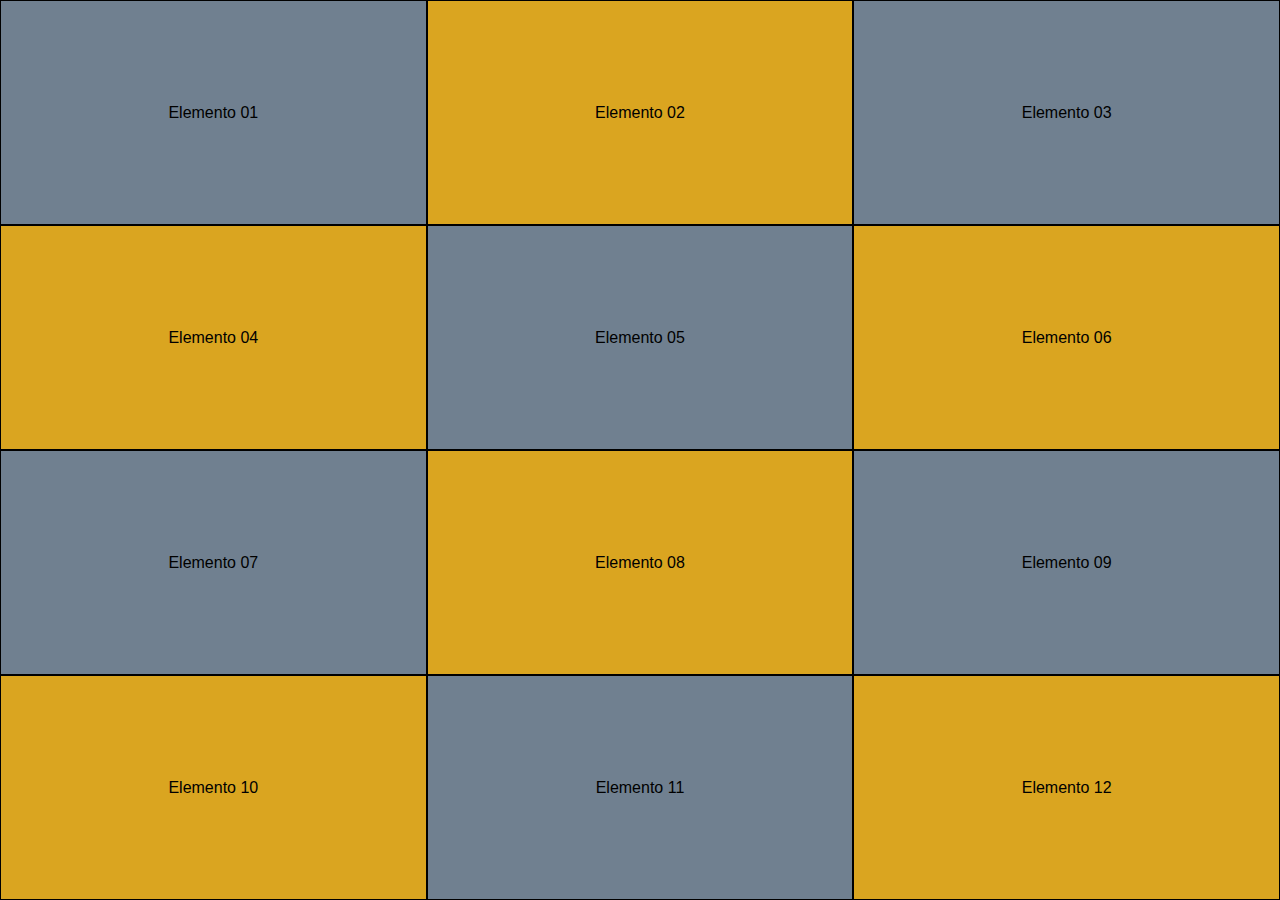
<file: 01-Demo/index.html>
<!DOCTYPE html>
<html lang="en">
<head>
    <meta charset="UTF-8">
    <title>CSS GRID Demo</title>
    <link rel="stylesheet" href="main.css">
</head>
<body>
    <main>
        <section>Elemento 01</section>
        <section>Elemento 02</section>
        <section>Elemento 03</section>
        <section>Elemento 04</section>
        <section>Elemento 05</section>
        <section>Elemento 06</section>
        <section>Elemento 07</section>
        <section>Elemento 08</section>
        <section>Elemento 09</section>
        <section>Elemento 10</section>
        <section>Elemento 11</section>
        <section>Elemento 12</section>
    </main>
</body>
</html>
</file>
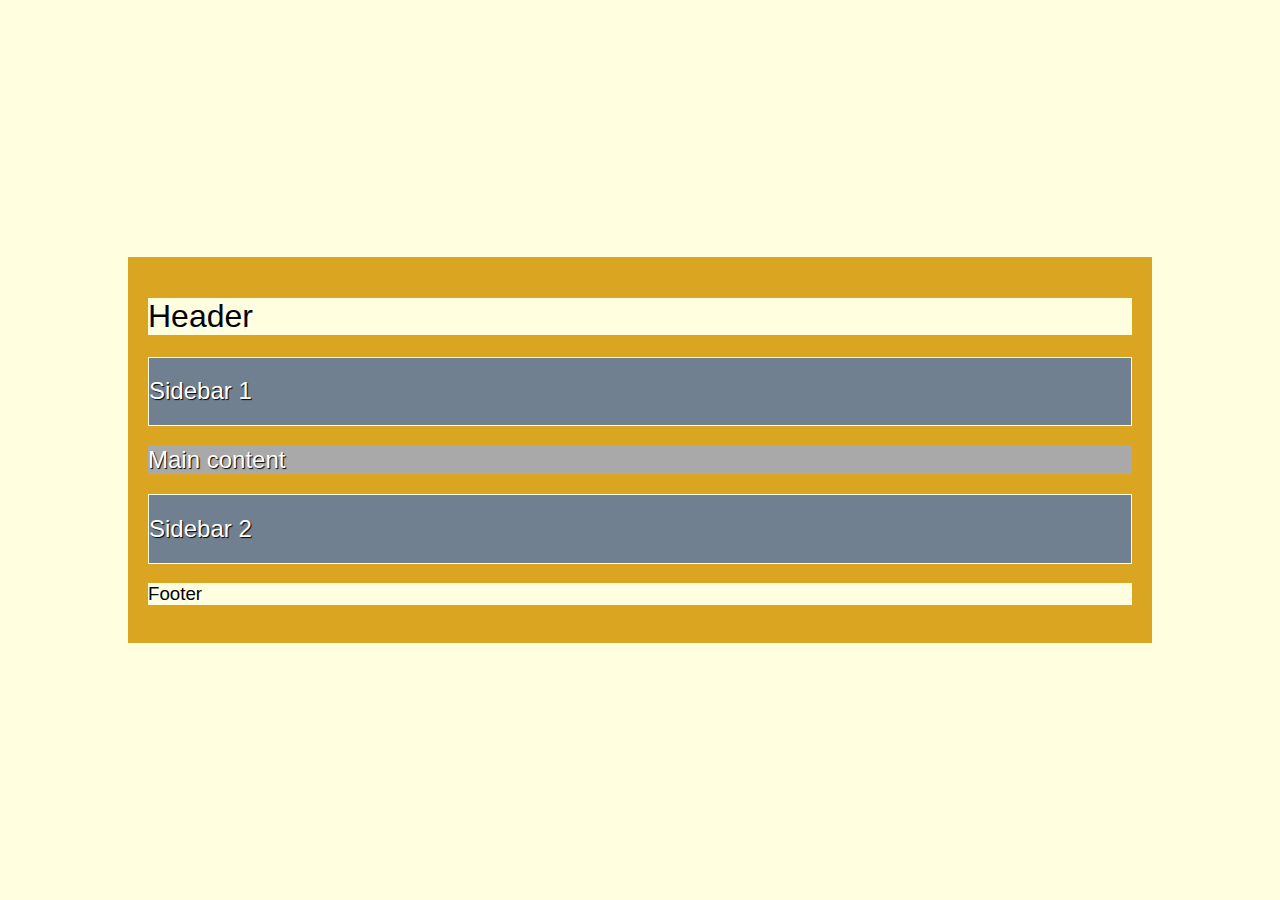
<file: 03-Demo/index.html>
<!DOCTYPE html>
<html lang="en">
<head>
    <meta charset="UTF-8">
    <title>CSS GRID Demo</title>
    <link rel="stylesheet" href="main.css">
</head>
<body>
    <main>
        <header>
            <h1>Header</h1>
        </header>
        <section class="sidebar">
            <h2>Sidebar 1</h2>
        </section>
        <section class="main">
            <h2>Main content</h2>
        </section>
        <section class="sidebar">
            <h2>Sidebar 2</h2>
        </section>
        <footer>
            <h3>Footer</h3>
        </footer>
    </main>
</body>
</html>
</file>
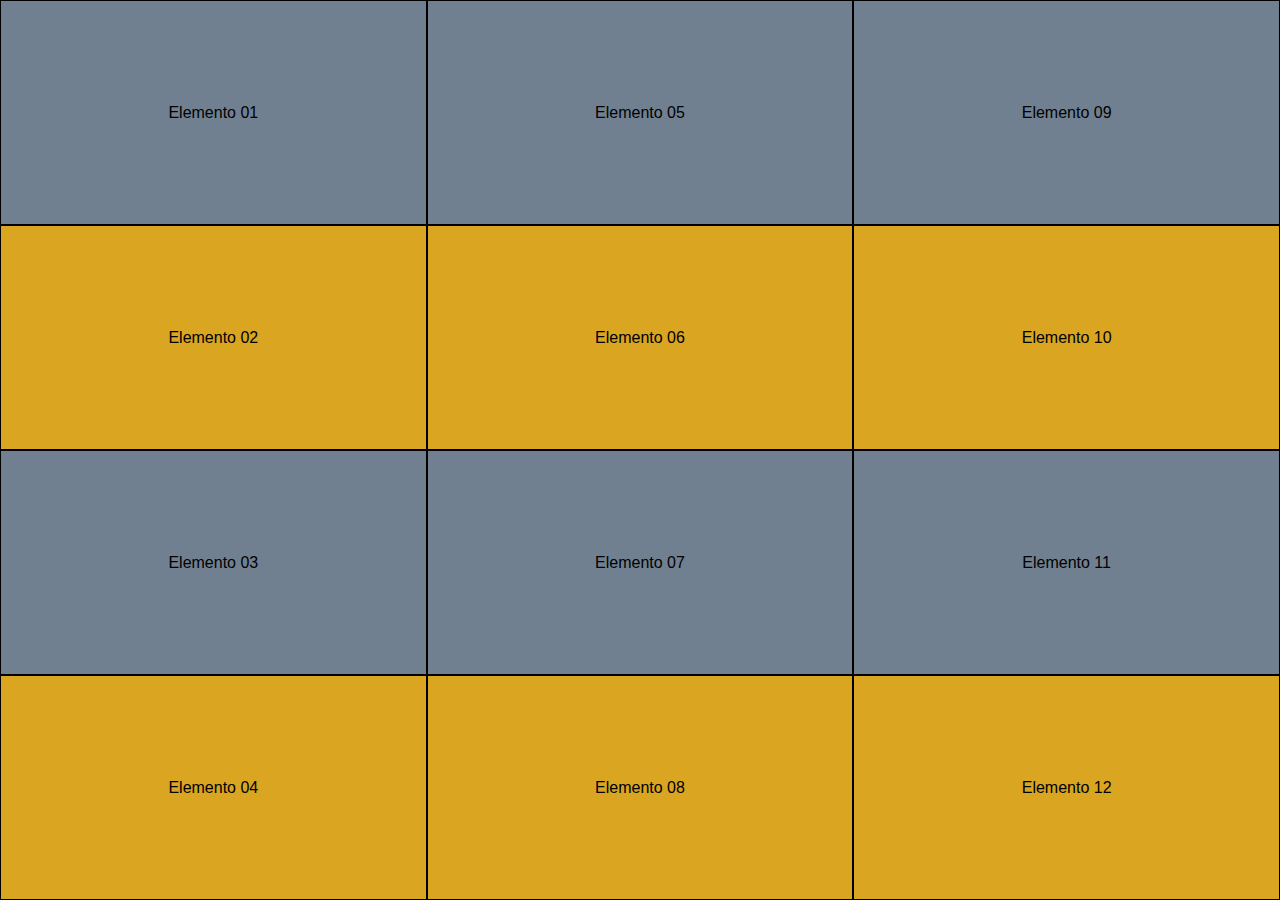
<file: 01-Demo/_final/index.html>
<!DOCTYPE html>
<html lang="en">
<head>
    <meta charset="UTF-8">
    <title>CSS GRID Demo</title>
    <link rel="stylesheet" href="main.css">
</head>
<body>
    <main>
        <section>Elemento 01</section>
        <section>Elemento 02</section>
        <section>Elemento 03</section>
        <section>Elemento 04</section>
        <section>Elemento 05</section>
        <section>Elemento 06</section>
        <section>Elemento 07</section>
        <section>Elemento 08</section>
        <section>Elemento 09</section>
        <section>Elemento 10</section>
        <section>Elemento 11</section>
        <section>Elemento 12</section>

        <!-- Implicit GRID -->
<!--        <section>Elemento 13</section>
        <section>Elemento 14</section>
        <section>Elemento 15</section>
        <section>Elemento 16</section>-->
    </main>
</body>
</html>
</file>
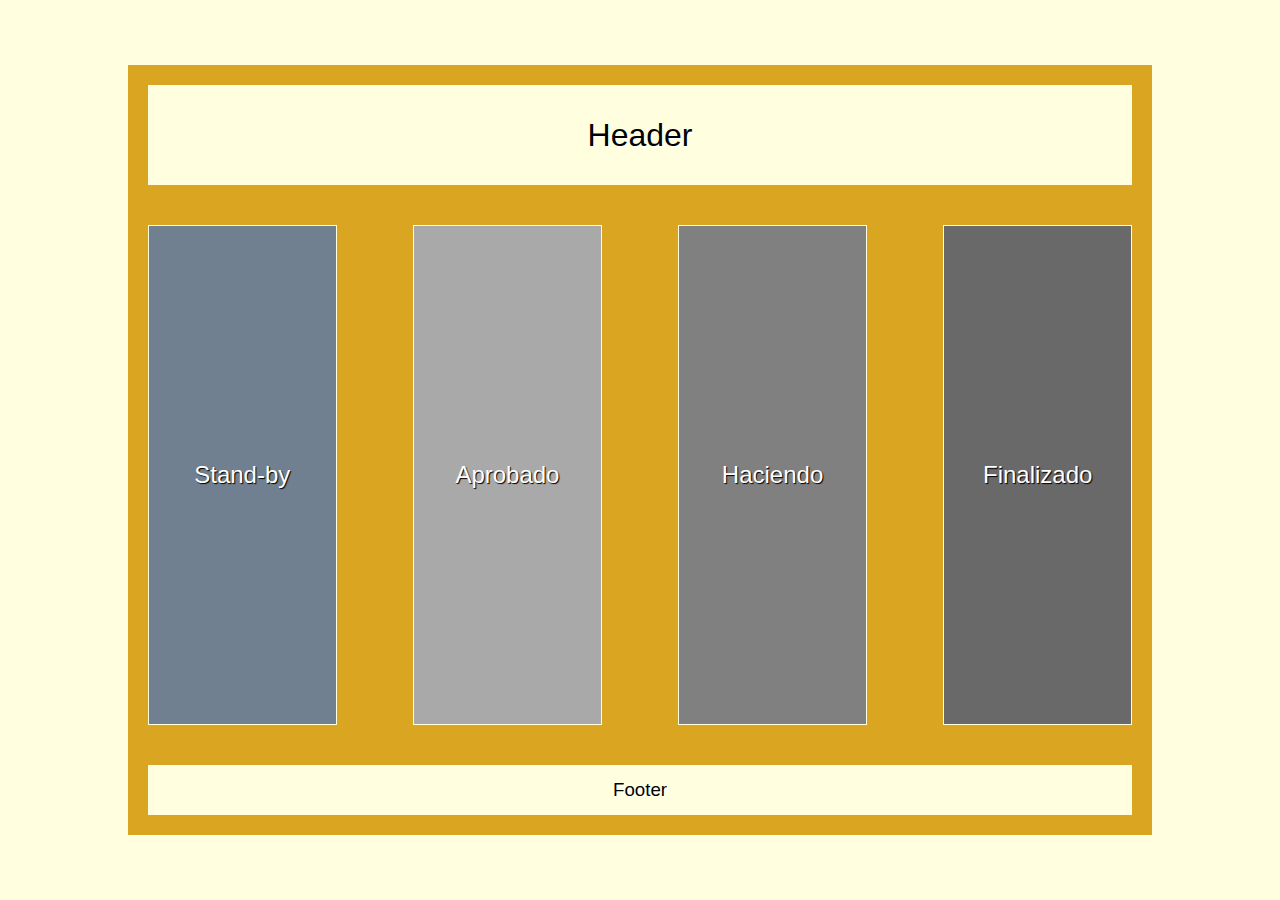
<file: 02-Demo/_final/index.html>
<!DOCTYPE html>
<html lang="en">
<head>
    <meta charset="UTF-8">
    <title>CSS GRID Demo</title>
    <link rel="stylesheet" href="main.css">
</head>
<body>
    <main>
        <header>
            <h1>Header</h1>
        </header>
        <section class="columna stand-by">
            <h2>Stand-by</h2>
        </section>
        <section class="columna aprobado">
            <h2>Aprobado</h2>
        </section>
        <section class="columna haciendo">
            <h2>Haciendo</h2>
        </section>
        <section class="columna finalizado">
            <h2>Finalizado</h2>
        </section>
        <footer>
            <h3>Footer</h3>
        </footer>
    </main>
</body>
</html>
</file>
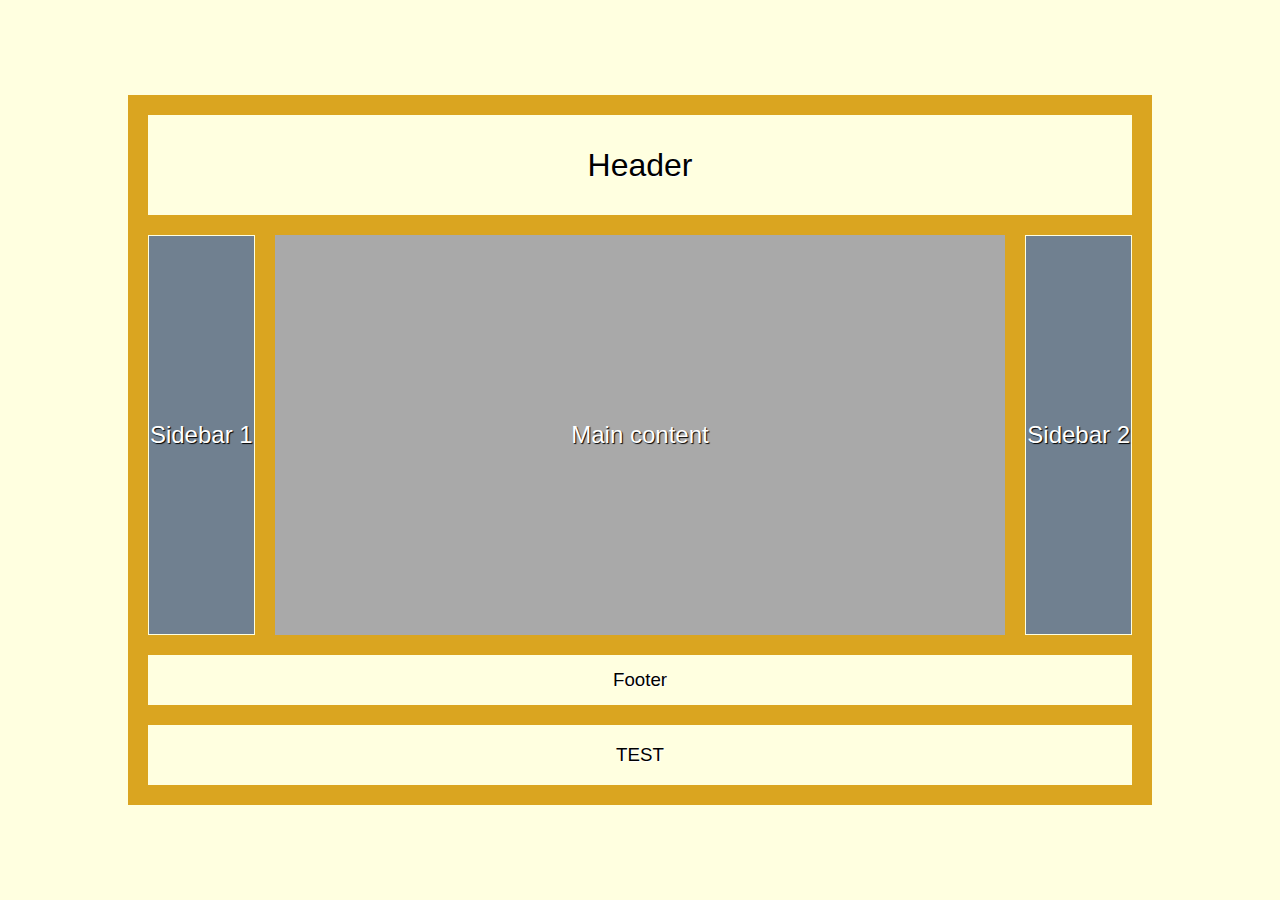
<file: 03-Demo/_areas/index.html>
<!DOCTYPE html>
<html lang="en">
<head>
    <meta charset="UTF-8">
    <title>CSS GRID Demo</title>
    <link rel="stylesheet" href="main.css">
</head>
<body>
    <main>
        <header>
            <h1>Header</h1>
        </header>
        <section class="sidebar">
            <h2>Sidebar 1</h2>
        </section>
        <section class="main">
            <h2>Main content</h2>
        </section>
        <section class="sidebar">
            <h2>Sidebar 2</h2>
        </section>
        <footer>
            <h3>Footer</h3>
        </footer>
        <div class="test">
            <h3>TEST</h3>
        </div>
    </main>
</body>
</html>
</file>
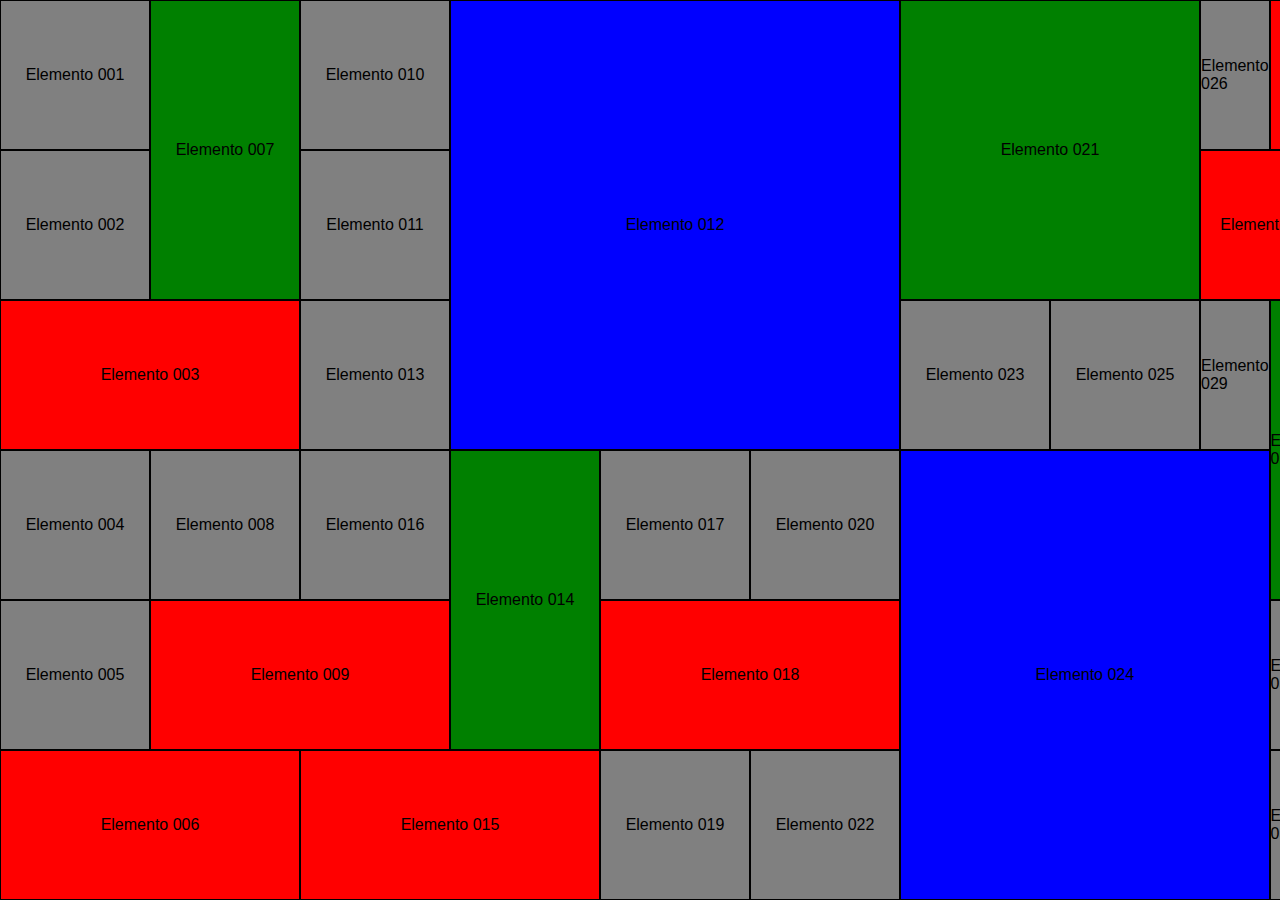
<file: 04-Demo/_final/index.html>
<!DOCTYPE html>
<html lang="en">
<head>
    <meta charset="UTF-8">
    <title>CSS GRID Demo</title>
    <link rel="stylesheet" href="main.css">
</head>
<body>
    <main>
        <section>Elemento 001</section>
        <section>Elemento 002</section>
        <section>Elemento 003</section>
        <section>Elemento 004</section>
        <section>Elemento 005</section>
        <section>Elemento 006</section>
        <section>Elemento 007</section>
        <section>Elemento 008</section>
        <section>Elemento 009</section>
        <section>Elemento 010</section>
        <section>Elemento 011</section>
        <section>Elemento 012</section>
        <section>Elemento 013</section>
        <section>Elemento 014</section>
        <section>Elemento 015</section>
        <section>Elemento 016</section>
        <section>Elemento 017</section>
        <section>Elemento 018</section>
        <section>Elemento 019</section>
        <section>Elemento 020</section>
        <section>Elemento 021</section>
        <section>Elemento 022</section>
        <section>Elemento 023</section>
        <section>Elemento 024</section>
        <section>Elemento 025</section>
        <section>Elemento 026</section>
        <section>Elemento 027</section>
        <section>Elemento 028</section>
        <section>Elemento 029</section>
        <section>Elemento 030</section>
        <section>Elemento 031</section>
        <section>Elemento 032</section>
        <section>Elemento 033</section>
        <section>Elemento 034</section>
        <section>Elemento 035</section>
        <section>Elemento 036</section>
        <section>Elemento 037</section>
        <section>Elemento 038</section>
        <section>Elemento 039</section>
        <section>Elemento 040</section>
        <section>Elemento 041</section>
        <section>Elemento 042</section>
        <section>Elemento 043</section>
        <section>Elemento 044</section>
        <section>Elemento 045</section>
        <section>Elemento 046</section>
        <section>Elemento 047</section>
        <section>Elemento 048</section>
        <section>Elemento 049</section>
        <section>Elemento 050</section>
        <section>Elemento 051</section>
        <section>Elemento 052</section>
        <section>Elemento 053</section>
        <section>Elemento 054</section>
        <section>Elemento 055</section>
        <section>Elemento 056</section>
        <section>Elemento 057</section>
        <section>Elemento 058</section>
        <section>Elemento 059</section>
        <section>Elemento 060</section>
        <section>Elemento 061</section>
        <section>Elemento 062</section>
        <section>Elemento 063</section>
        <section>Elemento 064</section>
        <section>Elemento 065</section>
        <section>Elemento 066</section>
        <section>Elemento 067</section>
        <section>Elemento 068</section>
        <section>Elemento 069</section>
        <section>Elemento 070</section>
        <section>Elemento 071</section>
        <section>Elemento 072</section>
        <section>Elemento 073</section>
        <section>Elemento 074</section>
        <section>Elemento 075</section>
        <section>Elemento 076</section>
        <section>Elemento 077</section>
        <section>Elemento 078</section>
        <section>Elemento 079</section>
        <section>Elemento 080</section>
        <section>Elemento 081</section>
        <section>Elemento 082</section>
        <section>Elemento 083</section>
        <section>Elemento 084</section>
        <section>Elemento 085</section>
        <section>Elemento 086</section>
        <section>Elemento 087</section>
        <section>Elemento 088</section>
        <section>Elemento 089</section>
        <section>Elemento 090</section>
        <section>Elemento 091</section>
        <section>Elemento 092</section>
        <section>Elemento 093</section>
        <section>Elemento 094</section>
        <section>Elemento 095</section>
        <section>Elemento 096</section>
        <section>Elemento 097</section>
        <section>Elemento 098</section>
        <section>Elemento 099</section>
        <section>Elemento 100</section>
        <section>Elemento 101</section>
        <section>Elemento 102</section>
        <section>Elemento 103</section>
        <section>Elemento 104</section>
        <section>Elemento 105</section>
        <section>Elemento 106</section>
        <section>Elemento 107</section>
        <section>Elemento 108</section>
        <section>Elemento 109</section>
        <section>Elemento 110</section>
        <section>Elemento 111</section>
        <section>Elemento 112</section>
        <section>Elemento 113</section>
        <section>Elemento 114</section>
        <section>Elemento 115</section>
        <section>Elemento 116</section>
        <section>Elemento 117</section>
        <section>Elemento 118</section>
        <section>Elemento 119</section>
        <section>Elemento 120</section>
        <section>Elemento 121</section>
        <section>Elemento 122</section>
        <section>Elemento 123</section>
        <section>Elemento 124</section>
        <section>Elemento 125</section>
        <section>Elemento 126</section>
        <section>Elemento 127</section>
        <section>Elemento 128</section>
        <section>Elemento 129</section>
        <section>Elemento 130</section>
        <section>Elemento 131</section>
        <section>Elemento 132</section>
        <section>Elemento 133</section>
        <section>Elemento 134</section>
        <section>Elemento 135</section>
        <section>Elemento 136</section>
        <section>Elemento 137</section>
        <section>Elemento 138</section>
        <section>Elemento 139</section>
        <section>Elemento 140</section>
        <section>Elemento 141</section>
        <section>Elemento 142</section>
        <section>Elemento 143</section>
        <section>Elemento 144</section>
        <section>Elemento 145</section>
        <section>Elemento 146</section>
        <section>Elemento 147</section>
        <section>Elemento 148</section>
        <section>Elemento 149</section>
        <section>Elemento 150</section>
        <section>Elemento 151</section>
        <section>Elemento 152</section>
        <section>Elemento 153</section>
        <section>Elemento 154</section>
        <section>Elemento 155</section>
        <section>Elemento 156</section>
        <section>Elemento 157</section>
        <section>Elemento 158</section>
        <section>Elemento 159</section>
        <section>Elemento 160</section>
        <section>Elemento 161</section>
        <section>Elemento 162</section>
        <section>Elemento 163</section>
        <section>Elemento 164</section>
        <section>Elemento 165</section>
        <section>Elemento 166</section>
        <section>Elemento 167</section>
        <section>Elemento 168</section>
        <section>Elemento 169</section>
        <section>Elemento 170</section>
        <section>Elemento 171</section>
        <section>Elemento 172</section>
        <section>Elemento 173</section>
        <section>Elemento 174</section>
        <section>Elemento 175</section>
        <section>Elemento 176</section>
        <section>Elemento 177</section>
        <section>Elemento 178</section>
        <section>Elemento 179</section>
        <section>Elemento 180</section>
        <section>Elemento 181</section>
        <section>Elemento 182</section>
        <section>Elemento 183</section>
        <section>Elemento 184</section>
        <section>Elemento 185</section>
        <section>Elemento 186</section>
        <section>Elemento 187</section>
        <section>Elemento 188</section>
        <section>Elemento 189</section>
        <section>Elemento 190</section>
        <section>Elemento 191</section>
        <section>Elemento 192</section>
        <section>Elemento 193</section>
        <section>Elemento 194</section>
        <section>Elemento 195</section>
        <section>Elemento 196</section>
        <section>Elemento 197</section>
        <section>Elemento 198</section>
        <section>Elemento 199</section>
        <section>Elemento 200</section>
        <section>Elemento 201</section>
        <section>Elemento 202</section>
        <section>Elemento 203</section>
        <section>Elemento 204</section>
        <section>Elemento 205</section>
        <section>Elemento 206</section>
        <section>Elemento 207</section>
        <section>Elemento 208</section>
        <section>Elemento 209</section>
        <section>Elemento 210</section>
        <section>Elemento 211</section>
        <section>Elemento 212</section>
        <section>Elemento 213</section>
        <section>Elemento 214</section>
        <section>Elemento 215</section>
        <section>Elemento 216</section>
        <section>Elemento 217</section>
        <section>Elemento 218</section>
        <section>Elemento 219</section>
        <section>Elemento 220</section>
        <section>Elemento 221</section>
        <section>Elemento 222</section>
        <section>Elemento 223</section>
        <section>Elemento 224</section>
        <section>Elemento 225</section>
        <section>Elemento 226</section>
        <section>Elemento 227</section>
        <section>Elemento 228</section>
        <section>Elemento 229</section>
        <section>Elemento 230</section>
        <section>Elemento 231</section>
        <section>Elemento 232</section>
        <section>Elemento 233</section>
        <section>Elemento 234</section>
        <section>Elemento 235</section>
        <section>Elemento 236</section>
        <section>Elemento 237</section>
        <section>Elemento 238</section>
        <section>Elemento 239</section>
        <section>Elemento 240</section>
        <section>Elemento 241</section>
        <section>Elemento 242</section>
        <section>Elemento 243</section>
        <section>Elemento 244</section>
        <section>Elemento 245</section>
        <section>Elemento 246</section>
        <section>Elemento 247</section>
        <section>Elemento 248</section>
        <section>Elemento 249</section>
        <section>Elemento 250</section>
        <section>Elemento 251</section>
        <section>Elemento 252</section>
        <section>Elemento 253</section>
        <section>Elemento 254</section>
        <section>Elemento 255</section>
        <section>Elemento 256</section>
        <section>Elemento 257</section>
        <section>Elemento 258</section>
        <section>Elemento 259</section>
        <section>Elemento 260</section>
        <section>Elemento 261</section>
        <section>Elemento 262</section>
        <section>Elemento 263</section>
        <section>Elemento 264</section>
        <section>Elemento 265</section>
        <section>Elemento 266</section>
        <section>Elemento 267</section>
        <section>Elemento 268</section>
        <section>Elemento 269</section>
        <section>Elemento 270</section>
        <section>Elemento 271</section>
        <section>Elemento 272</section>
        <section>Elemento 273</section>
        <section>Elemento 274</section>
        <section>Elemento 275</section>
        <section>Elemento 276</section>
        <section>Elemento 277</section>
        <section>Elemento 278</section>
        <section>Elemento 279</section>
        <section>Elemento 280</section>
        <section>Elemento 281</section>
        <section>Elemento 282</section>
        <section>Elemento 283</section>
        <section>Elemento 284</section>
        <section>Elemento 285</section>
        <section>Elemento 286</section>
        <section>Elemento 287</section>
        <section>Elemento 288</section>
        <section>Elemento 289</section>
        <section>Elemento 290</section>
        <section>Elemento 291</section>
        <section>Elemento 292</section>
        <section>Elemento 293</section>
        <section>Elemento 294</section>
        <section>Elemento 295</section>
        <section>Elemento 296</section>
        <section>Elemento 297</section>
        <section>Elemento 298</section>
        <section>Elemento 299</section>
        <section>Elemento 300</section>
    </main>
</body>
</html>
</file>
<file: 01-Demo/main.css>
body {
    margin: 0;
    padding: 0;
}

main {
    width: 100vw;
    height: 100vh;
    background-color: lightyellow;
    font-family: sans-serif;
    /* Define el GRID */
    display: grid;
    grid-template-columns: 1fr 1fr 1fr; /* Columnas */
    grid-template-rows: 1fr 1fr 1fr; /* Filas */
    /* Gestiona el Explicit GRID */
    grid-auto-rows: 1fr;
}

section {
    min-width: 100px;
    min-height: 100px;
    border: 1px solid black;
    display: flex;
    justify-content: center;
    align-items: center;
}

section:nth-child(even) {
    background-color: goldenrod;
}

section:nth-child(odd) {
    background-color: slategray;
}
</file>
<file: 03-Demo/main.css>
html {
    box-sizing: border-box;
}

*, *:before, *:after {
    box-sizing: inherit;
}

body {
    margin: 0;
    padding: 0;
    width: 100vw;
    height: 100vh;
    background-color: lightyellow;
    font-family: sans-serif;
    display: flex;
    justify-content: center;
    align-items: center;
}

main {
    width: 80%;
    max-width: 1280px;
    min-height: 300px;
    padding: 20px;
    background-color: goldenrod;
}

.sidebar {
    border: 1px solid lightyellow;
}

h1, h3 {
    color: black;
    font-weight: normal;
    text-shadow: 1px 1px 1px white;
}

h2 {
    color: white;
    font-weight: normal;
    text-shadow: 1px 1px 1px black;
}

.sidebar {
    background-color: slategray;
}

.main {
    background-color: darkgray;
}

header, footer {
    background-color: lightyellow;
}
</file>
<file: 01-Demo/_final/main.css>
body {
    margin: 0;
    padding: 0;
}

main {
    width: 100vw;
    height: 100vh;
    background-color: red;
    font-family: sans-serif;
    display: grid;
    grid-template-rows: repeat(4, 1fr);
    grid-template-columns: repeat(3, 1fr);
    grid-auto-rows: minmax(200px, 1fr);
/*    justify-content: space-evenly;
    align-content: space-evenly;*/
    grid-auto-flow: column;
}

section {
/*    min-width: 100px;
    min-height: 100px;*/
    border: 1px solid black;
    display: flex;
    justify-content: center;
    align-items: center;
}

section:nth-child(even) {
    background-color: goldenrod;
}

section:nth-child(odd) {
    background-color: slategray;
}
</file>
<file: 02-Demo/_final/main.css>
html {
    box-sizing: border-box;
}
*, *:before, *:after {
    box-sizing: inherit;
}

body {
    margin: 0;
    padding: 0;
    width: 100vw;
    height: 100vh;
    background-color: lightyellow;
    font-family: sans-serif;
    display: flex;
    justify-content: center;
    align-items: center;
}

main {
    width: 80%;
    max-width: 1280px;
    min-height: 300px;
    padding: 20px;
    background-color: goldenrod;
    display: grid;
    grid-gap: 10px;
}

.columna {
    border: 1px solid lightyellow;
}

h1, h3 {
    color: black;
    font-weight:normal;
    text-shadow: 1px 1px 1px white;
}

h2 {
    color: white;
    font-weight:normal;
    text-shadow: 1px 1px 1px black;
}
header {
    order: -2;
}
footer {
    order: -1;
}
.stand-by {
    background-color: slategray;
}
.aprobado {
    background-color: darkgray;
}
.haciendo {
    background-color: gray;
}
.finalizado {
    background-color: dimgray;
}

header, footer {
    background-color: lightyellow;
}

header, footer, .columna {
    display: flex;
    justify-content: center;
    align-items: center;
}

@media (min-width: 600px) {
    main {
        grid-template-rows: 100px 300px 300px 50px;
        grid-template-columns: 1fr 1fr;
    }

    header {
        grid-column-start: 1;
        grid-column-end: -1;
        grid-row-start: 1;
        grid-row-end: 2;
    }

    footer {
        grid-column-start: 1;
        grid-column-end: -1;
        grid-row-start: 4;
        grid-row-end: 5;
    }
}

@media (min-width: 800px) {
    main {
        grid-template-rows: 100px 20px 500px 20px 50px;
        grid-template-columns: 1fr .3fr 1fr .3fr 1fr .3fr 1fr;
        /*grid-gap: 20px 40px;*/
        justify-items: stretch;
        align-items: stretch;
    }

    header {
        grid-row-start: 1;
        grid-row-end: 2;
        grid-column-start: 1;
        grid-column-end: -1;
    }

    footer {
        grid-row-start:5;
        grid-row-end: -1;
        grid-column-start: 1;
        grid-column-end: -1;
    }

    .stand-by {
        grid-row-start: 3;
        grid-row-end: 4;
        grid-column-start: 1;
        grid-column-end: 2;
    }
    .aprobado {
        grid-row-start: 3;
        grid-row-end: 4;
        grid-column-start: 3;
        grid-column-end: 4;
        /*align-self: end;*/
    }
    .haciendo {
        grid-row-start: 3;
        grid-row-end: 4;
        grid-column-start: 5;
        grid-column-end: 6;
    }
    .finalizado {
        grid-row-start: 3;
        grid-row-end: 4;
        grid-column-start: 7;
        grid-column-end: 8;
    }
}
</file>
<file: 03-Demo/_areas/main.css>
html {
    box-sizing: border-box;
}

*, *:before, *:after {
    box-sizing: inherit;
}

body {
    margin: 0;
    padding: 0;
    width: 100vw;
    height: 100vh;
    background-color: lightyellow;
    font-family: sans-serif;
    display: flex;
    justify-content: center;
    align-items: center;
}

main {
    width: 80%;
    max-width: 1280px;
    min-height: 300px;
    padding: 20px;
    background-color: goldenrod;
    display: grid;
    grid-template-areas:
            "header"
            "footer"
            "main"
            "sidebar1"
            "sidebar2";
    grid-gap: 20px;
}

.sidebar {
    border: 1px solid lightyellow;
}

h1, h3 {
    color: black;
    font-weight: normal;
    text-shadow: 1px 1px 1px white;
}

h2 {
    color: white;
    font-weight: normal;
    text-shadow: 1px 1px 1px black;
}

.sidebar {
    background-color: slategray;
}

.main {
    background-color: darkgray;
}

header, footer, .test {
    background-color: lightyellow;
}

main > * {
    display: flex;
    justify-content: center;
    align-items: center;
}

@media (min-width: 600px) {
    main {
        /*    grid-template-rows: 100px 400px 50px;
            grid-template-columns: .3fr 1fr 1fr .3fr;*/
        /*    grid: [inicio] auto [inicio-contenido] 500px [fin-contenido] auto [fin]
                / [inicio] .3fr [inicio-contenido] 1fr 1fr  [fin-contenido] .3fr [fin];*/
        grid: 100px 400px 50px / .3fr 1fr 1fr .3fr;
        grid-template-areas:
                "header header header header"
                "sidebar1 main main sidebar2"
                "footer footer footer footer";
        grid-gap: 20px;
    }

    header {
        grid-area: header;
        /*grid-row: inicio;
        grid-column: inicio / fin;*/
    }

    footer {
        grid-area: footer;
        /*grid-row: fin-contenido;
        grid-column: inicio / fin;*/
    }

    .sidebar:first-of-type {
        grid-area: sidebar1;
        /*grid-row: inicio-contenido;
        grid-column: inicio;*/
    }

    .sidebar:last-of-type {
        grid-area: sidebar2;
        /*grid-row: inicio-contenido;
        grid-column: fin-contenido;*/
    }

    .main {
        grid-area: main;
        /*grid-column: inicio-contenido / span 2;*/
    }

    .test {
        grid-column: footer-start / footer-end;
    }
}
</file>
<file: 04-Demo/_final/main.css>
html {
    box-sizing: border-box;
}

*, *:before, *:after {
    box-sizing: inherit;
}

body {
    margin: 0;
    padding: 0;
    font-family: sans-serif;
    background-color: goldenrod;
}

main {
    width: 100vw;
    height: 100vh;
    display: grid;
    grid: repeat(auto-fit, minmax(150px, 1fr)) / repeat(auto-fit, minmax(150px, 1fr));
    grid-auto-rows: minmax(150px, 1fr);
    grid-auto-flow: column dense;
}

section {
    display: flex;
    justify-content: center;
    align-items: center;
    background-color: gray;
    border: 1px solid black;
}

section:nth-child(3n) {
    background-color: red;
    grid-column-end: span 2;
}

section:nth-child(7n) {
    background-color: green;
    grid-row-end: span 2;
}

section:nth-child(12n) {
    background-color: blue;
    grid-column-end: span 3;
    grid-row-end: span 3;
}
</file>
